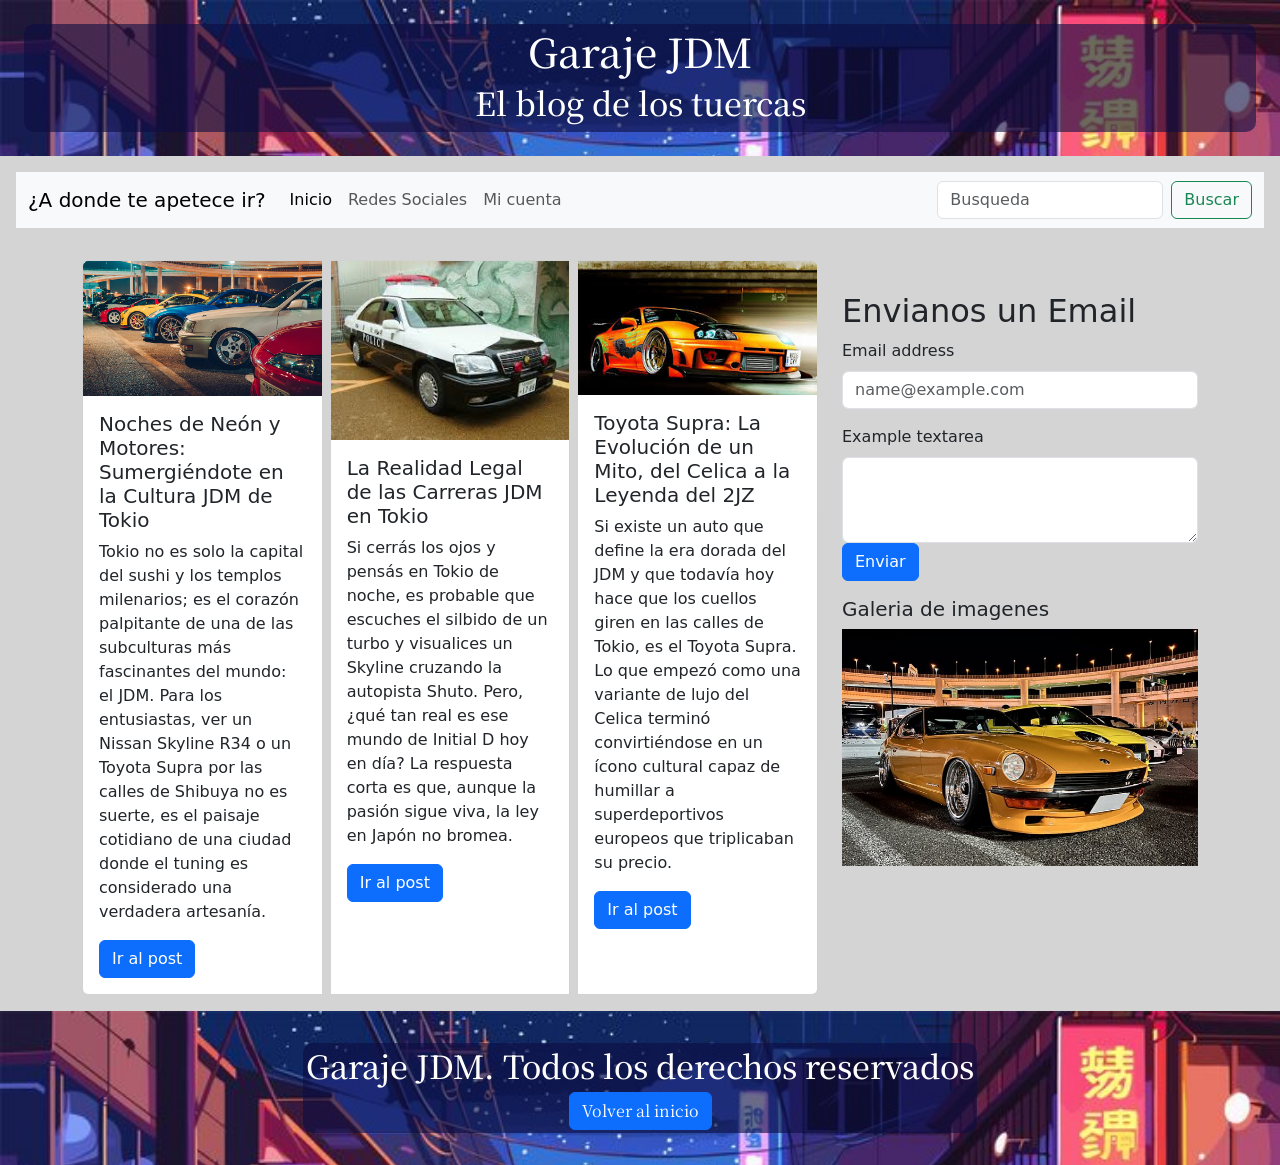
<file: index.html>
<!DOCTYPE html>
<html lang="en">

<head>
    <!--Prueba para github-->
    <meta charset="UTF-8">
    <meta name="viewport" content="width=device-width, initial-scale=1.0">
    <title>Responsive Bootstrap sitio</title>
    <!--Bootstrap-->
    <link href="https://cdn.jsdelivr.net/npm/bootstrap@5.3.8/dist/css/bootstrap.min.css" rel="stylesheet"
        integrity="sha384-sRIl4kxILFvY47J16cr9ZwB07vP4J8+LH7qKQnuqkuIAvNWLzeN8tE5YBujZqJLB" crossorigin="anonymous">
    <!--Css propio-->
    <link rel="stylesheet" href="./styles/styles.css">
    <link rel="preconnect" href="https://fonts.googleapis.com">
    <link rel="preconnect" href="https://fonts.gstatic.com" crossorigin>
    <link href="https://fonts.googleapis.com/css2?family=Noto+Serif+JP:wght@200..900&display=swap" rel="stylesheet">
</head>

<body>
    <header>
        <div class="encabezado text-center p-4 mb-3">
            <div id="fondodetitulo">
                <h1>Garaje JDM</h1>
                <h2>El blog de los tuercas</h2>
            </div>
        </div>
        <div class="m-3">
            <nav class="navbar navbar-expand-lg bg-body-tertiary bg-primary data-bs-theme=" dark">
                <div class="container-fluid">
                    <a class="navbar-brand" href="#">¿A donde te apetece ir?</a>
                    <button class="navbar-toggler" type="button" data-bs-toggle="collapse"
                        data-bs-target="#navbarSupportedContent" aria-controls="navbarSupportedContent"
                        aria-expanded="false" aria-label="Toggle navigation">
                        <span class="navbar-toggler-icon"></span>
                    </button>
                    <div class="collapse navbar-collapse" id="navbarSupportedContent">
                        <ul class="navbar-nav me-auto mb-2 mb-lg-0">
                            <li class="nav-item">
                                <a class="nav-link active" aria-current="page" href="index.html">Inicio</a>
                            </li>
                            <li class="nav-item">
                                <a class="nav-link" href="redesociales.html">Redes Sociales</a>
                            </li>
                            <li class="nav-item">
                                <a class="nav-link" href="micuenta.html">Mi cuenta</a>
                            </li>
                        </ul>
                        <form class="d-flex" role="search">
                            <input class="form-control me-2" type="search" placeholder="Busqueda" aria-label="Search" />
                            <button class="btn btn-outline-success" type="submit">Buscar</button>
                        </form>
                    </div>
                </div>
            </nav>
        </div>
    </header>
    <main>
        <div class="container pb-3">
            <div class="row">
                <div
                    class="col-sm-12 col-md-12 col-lg-8 col-xl-8 d-flex flex-direction-row align-items-start justify-content-center flex-wrap mt-3 gap-3">
                    <div class="card-group gap-2">
                        <div class="card">
                            <img src="./styles/jdm.jpg" class="card-img-top" alt="...">
                            <div class="card-body">
                                <h5 class="card-title">Noches de Neón y Motores: Sumergiéndote en la Cultura JDM de
                                    Tokio</h5>
                                <p class="card-text">Tokio no es solo la capital del sushi y los templos milenarios; es
                                    el corazón palpitante de una de las subculturas más fascinantes del mundo: el JDM.
                                    Para los entusiastas, ver un Nissan Skyline R34 o un Toyota Supra por las calles de
                                    Shibuya no es suerte, es el paisaje cotidiano de una ciudad donde el tuning es
                                    considerado una verdadera artesanía.</p>
                                <p class="card-text"><small class="text-body-secondary"><a href="post1.html"
                                            class="btn btn-primary">Ir al post</a></small>
                                </p>
                            </div>
                        </div>
                        <div class="card">
                            <img src="./styles/images.jfif" class="card-img-top" alt="...">
                            <div class="card-body">
                                <h5 class="card-title">La Realidad Legal de las Carreras JDM en Tokio</h5>
                                <p class="card-text">Si cerrás los ojos y pensás en Tokio de noche, es probable que
                                    escuches el silbido de un turbo y visualices un Skyline cruzando la autopista Shuto.
                                    Pero, ¿qué tan real es ese mundo de Initial D hoy en día? La respuesta corta es que,
                                    aunque la pasión sigue viva, la ley en Japón no bromea.</p>
                                <p class="card-text"><small class="text-body-secondary"><a href="post2.html"
                                            class="btn btn-primary">Ir al post</a></small>
                                </p>
                            </div>
                        </div>
                        <div class="card">
                            <img src="./styles/supraaaaaaaa.jfif" class="card-img-top" alt="...">
                            <div class="card-body">
                                <h5 class="card-title">Toyota Supra: La Evolución de un Mito, del Celica a la Leyenda
                                    del 2JZ</h5>
                                <p class="card-text">Si existe un auto que define la era dorada del JDM y que todavía
                                    hoy hace que los cuellos giren en las calles de Tokio, es el Toyota Supra. Lo que
                                    empezó como una variante de lujo del Celica terminó convirtiéndose en un ícono
                                    cultural capaz de humillar a superdeportivos europeos que triplicaban su precio.</p>
                                </p>
                                <p class="card-text"><small class="text-body-secondary"><a href="post3.html"
                                            class="btn btn-primary">Ir al post</a></small>
                                </p>
                            </div>
                        </div>
                    </div>
                </div>
                <div class="col-sm-12 col-md-12 col-lg-4 col-xl-4">
                    <div class="mb-3 mt-5">
                        <h2>Envianos un Email</h2>
                        <label for="exampleFormControlInput1" class="form-label">Email address</label>
                        <input type="email" class="form-control" id="exampleFormControlInput1"
                            placeholder="name@example.com">
                    </div>
                    <div class="mb-3">
                        <label for="exampleFormControlTextarea1" class="form-label">Example textarea</label>
                        <textarea class="form-control" id="exampleFormControlTextarea1" rows="3"></textarea>
                        <button type="button" class="btn btn-primary" type="submit">Enviar</button>
                    </div>
                    <div id="carouselExample" class="carousel slide">
                        <h5>Galeria de imagenes</h5>
                        <div class="carousel-inner">
                            <div class="carousel-item active">
                                <img src="./assets/2c.jpg" class="d-block w-100" alt="...">
                            </div>
                            <div class="carousel-item">
                                <img src="./assets/6L5A9892-Enhanced-NR.webp" class="d-block w-100" alt="...">
                            </div>
                            <div class="carousel-item">
                                <img src="./assets/descarga.jfif" class="d-block w-100" alt="...">
                            </div>
                            <div class="carousel-item">
                                <img src="./assets/images (1).jfif" class="d-block w-100" alt="...">
                            </div>
                            <div class="carousel-item">
                                <img src="./assets/images.jfif" class="d-block w-100" alt="...">
                            </div>
                        </div>
                        <button class="carousel-control-prev" type="button" data-bs-target="#carouselExample"
                            data-bs-slide="prev">
                            <span class="carousel-control-prev-icon" aria-hidden="true"></span>
                            <span class="visually-hidden">Anterior</span>
                        </button>
                        <button class="carousel-control-next" type="button" data-bs-target="#carouselExample"
                            data-bs-slide="next">
                            <span class="carousel-control-next-icon" aria-hidden="true"></span>
                            <span class="visually-hidden">Siguiente</span>
                        </button>
                    </div>
                </div>
            </div>
    </main>
    <footer>
        <div id="fondodefooter">
            <h2>Garaje JDM. Todos los derechos reservados</h2>
            <a href="index.html" class="btn btn-primary">Volver al inicio</a>
        </div>
    </footer>
    <!--Bootstrap-->
    <script src=" https://cdn.jsdelivr.net/npm/bootstrap@5.3.8/dist/js/bootstrap.bundle.min.js"
        integrity="sha384-FKyoEForCGlyvwx9Hj09JcYn3nv7wiPVlz7YYwJrWVcXK/BmnVDxM+D2scQbITxI" crossorigin="anonymous">
        </script>
</body>

</html>
</file>
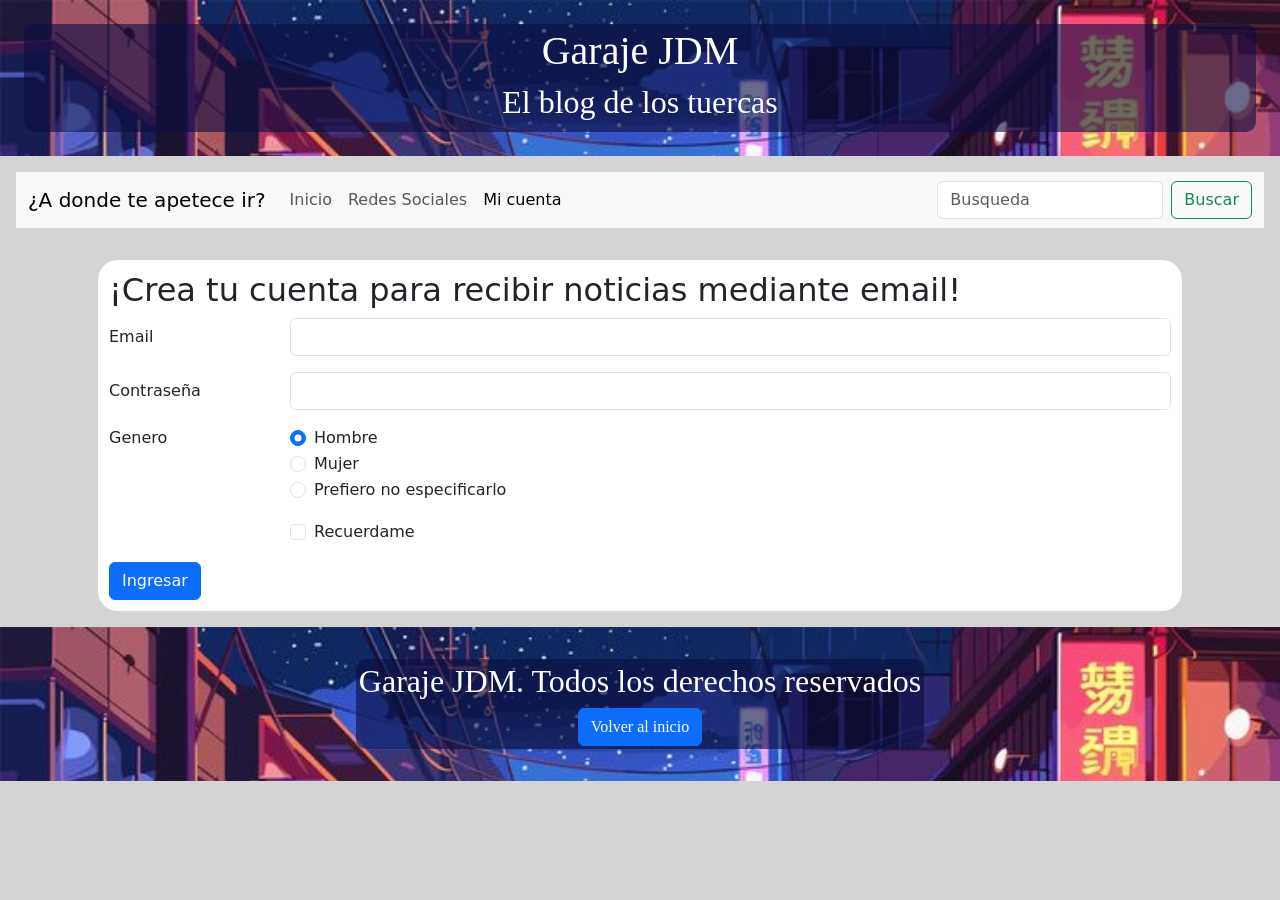
<file: micuenta.html>
<!DOCTYPE html>
<html lang="en">

<head>
    <meta charset="UTF-8">
    <meta name="viewport" content="width=device-width, initial-scale=1.0">
    <title>Responsive Bootstrap sitio</title>
    <!--Bootstrap-->
    <link href="https://cdn.jsdelivr.net/npm/bootstrap@5.3.8/dist/css/bootstrap.min.css" rel="stylesheet"
        integrity="sha384-sRIl4kxILFvY47J16cr9ZwB07vP4J8+LH7qKQnuqkuIAvNWLzeN8tE5YBujZqJLB" crossorigin="anonymous">
    <!--Css propio-->
    <link rel="stylesheet" href="./styles/styles.css">
</head>

<body>
    <header>
        <div class="encabezado text-center p-4 mb-3">
            <div id="fondodetitulo">
                <h1>Garaje JDM</h1>
                <h2>El blog de los tuercas</h2>
            </div>
        </div>
        <div class="m-3">
            <nav class="navbar navbar-expand-lg bg-body-tertiary bg-primary data-bs-theme=" dark">
                <div class="container-fluid">
                    <a class="navbar-brand" href="#">¿A donde te apetece ir?</a>
                    <button class="navbar-toggler" type="button" data-bs-toggle="collapse"
                        data-bs-target="#navbarSupportedContent" aria-controls="navbarSupportedContent"
                        aria-expanded="false" aria-label="Toggle navigation">
                        <span class="navbar-toggler-icon"></span>
                    </button>
                    <div class="collapse navbar-collapse" id="navbarSupportedContent">
                        <ul class="navbar-nav me-auto mb-2 mb-lg-0">
                            <li class="nav-item">
                                <a class="nav-link" href="index.html">Inicio</a>
                            </li>
                            <li class="nav-item">
                                <a class="nav-link" href="redesociales.html">Redes Sociales</a>
                            </li>
                            <li class="nav-item">
                                <a class="nav-link active" aria-current="page">Mi cuenta</a>
                            </li>
                        </ul>
                        <form class="d-flex" role="search">
                            <input class="form-control me-2" type="search" placeholder="Busqueda" aria-label="Search" />
                            <button class="btn btn-outline-success" type="submit">Buscar</button>
                        </form>
                    </div>
                </div>
            </nav>
        </div>
    </header>
    <main>
        <div class="container">
            <div class="row" my-4>
                <div class="col-sm-12 col-md-12 col-lg-12 col-xl-12">
                    <div class="post1 my-3 p-2">
                        <h2>¡Crea tu cuenta para recibir noticias mediante email!</h2>
                        <form>
                            <div class="row mb-3">
                                <label for="inputEmail3" class="col-sm-2 col-form-label">Email</label>
                                <div class="col-sm-10">
                                    <input type="email" class="form-control" id="inputEmail3">
                                </div>
                            </div>
                            <div class="row mb-3">
                                <label for="inputPassword3" class="col-sm-2 col-form-label">Contraseña</label>
                                <div class="col-sm-10">
                                    <input type="password" class="form-control" id="inputPassword3">
                                </div>
                            </div>
                            <fieldset class="row mb-3">
                                <legend class="col-form-label col-sm-2 pt-0">Genero</legend>
                                <div class="col-sm-10">
                                    <div class="form-check">
                                        <input class="form-check-input" type="radio" name="gridRadios" id="gridRadios1"
                                            value="option1" checked>
                                        <label class="form-check-label" for="gridRadios1">
                                            Hombre
                                        </label>
                                    </div>
                                    <div class="form-check">
                                        <input class="form-check-input" type="radio" name="gridRadios" id="gridRadios2"
                                            value="option2">
                                        <label class="form-check-label" for="gridRadios2">
                                            Mujer
                                        </label>
                                    </div>
                                    <div class="form-check">
                                        <input class="form-check-input" type="radio" name="gridRadios" id="gridRadios2"
                                            value="option2">
                                        <label class="form-check-label" for="gridRadios2">
                                            Prefiero no especificarlo
                                        </label>
                                    </div>
                                </div>
                            </fieldset>
                            <div class="row mb-3">
                                <div class="col-sm-10 offset-sm-2">
                                    <div class="form-check">
                                        <input class="form-check-input" type="checkbox" id="gridCheck1">
                                        <label class="form-check-label" for="gridCheck1">
                                            Recuerdame
                                        </label>
                                    </div>
                                </div>
                            </div>
                            <button type="submit" class="btn btn-primary">Ingresar</button>
                        </form>

                    </div>
                </div>
            </div>
        </div>
    </main>
    <footer>
        <div id="fondodefooter">
            <h2>Garaje JDM. Todos los derechos reservados</h2>
            <a href="index.html" class="btn btn-primary">Volver al inicio</a>
        </div>
    </footer>

    <!--Bootstrap-->
    <script src="https://cdn.jsdelivr.net/npm/bootstrap@5.3.8/dist/js/bootstrap.bundle.min.js"
        integrity="sha384-FKyoEForCGlyvwx9Hj09JcYn3nv7wiPVlz7YYwJrWVcXK/BmnVDxM+D2scQbITxI"
        crossorigin="anonymous"></script>
</body>

</html>
</file>
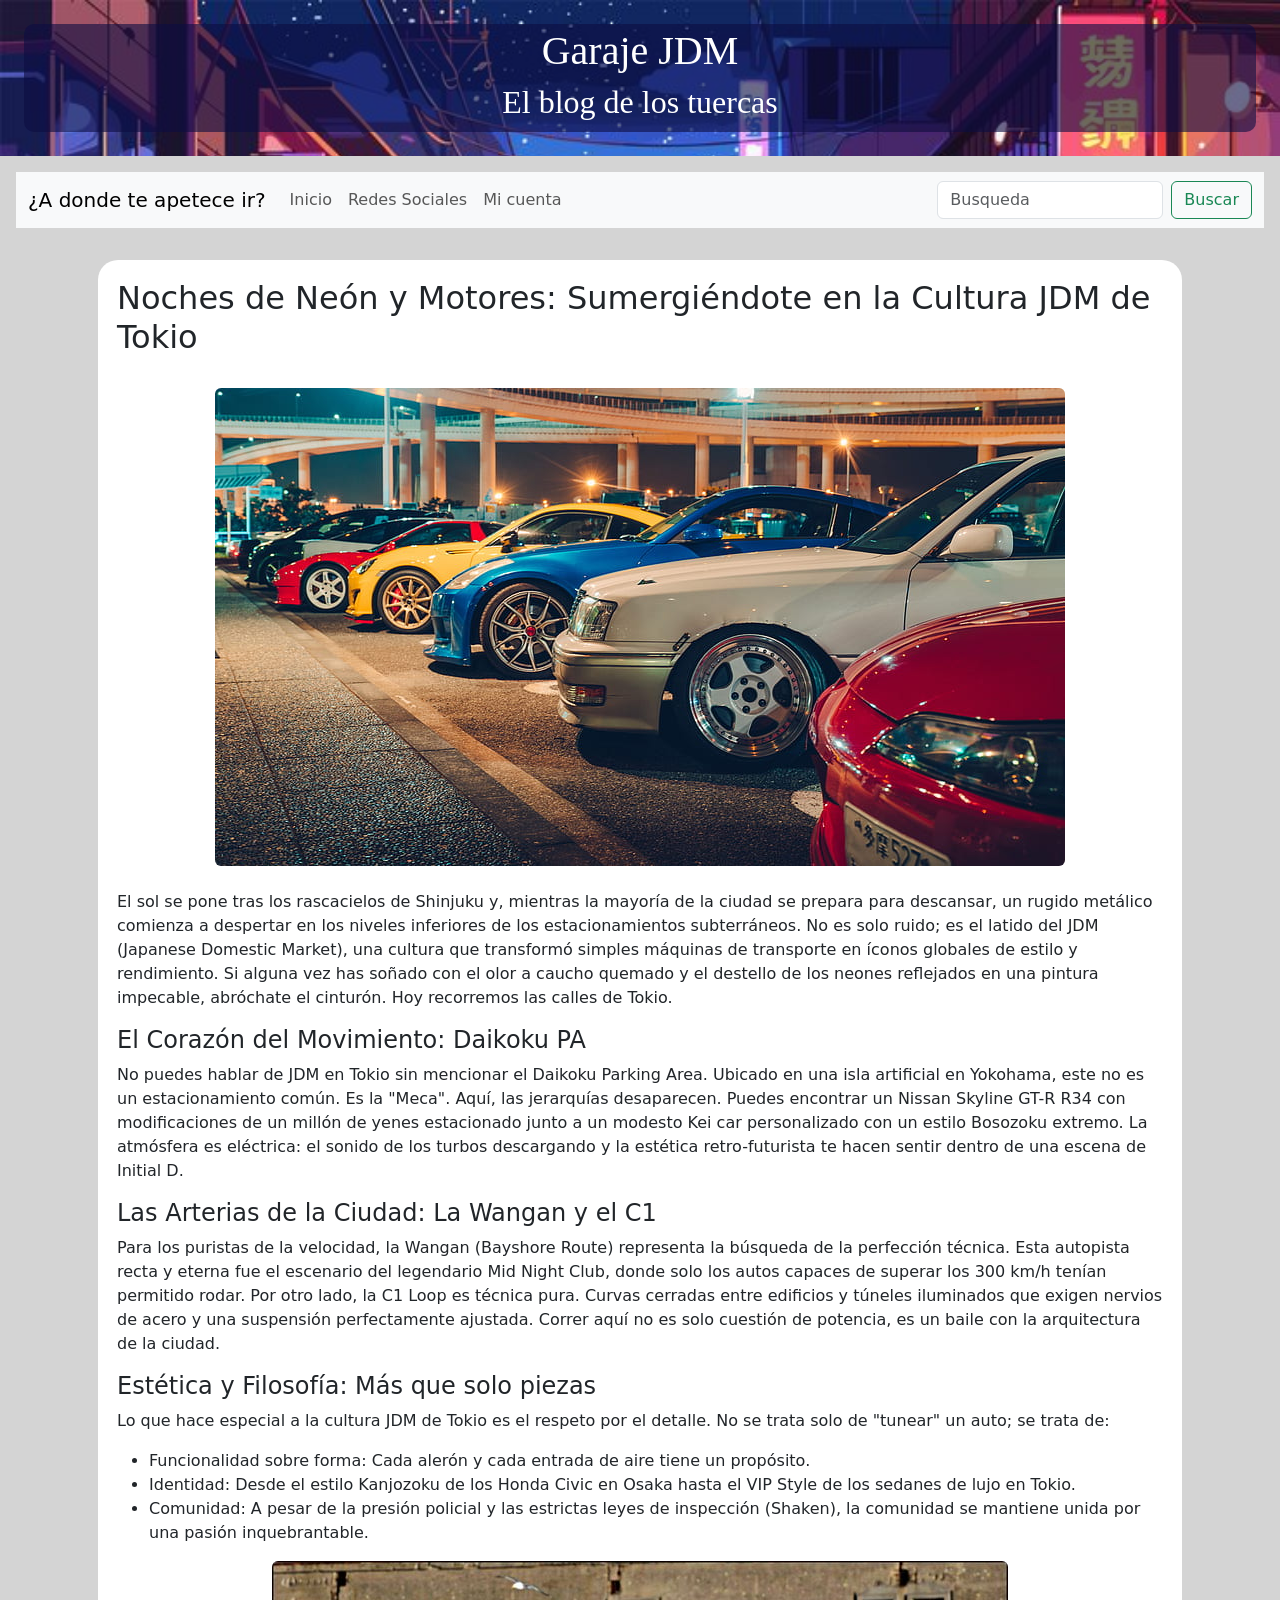
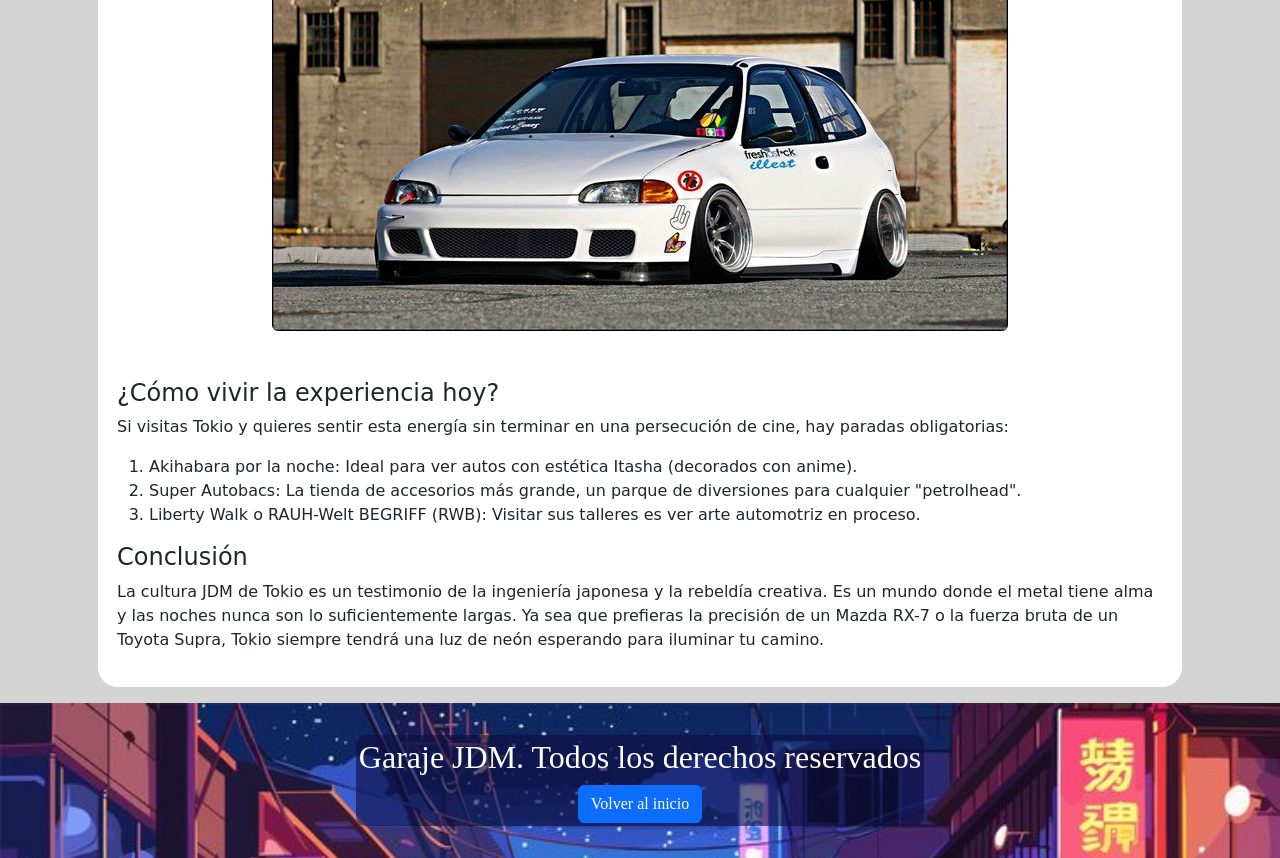
<file: post1.html>
<!DOCTYPE html>
<html lang="en">

<head>
    <meta charset="UTF-8">
    <meta name="viewport" content="width=device-width, initial-scale=1.0">
    <title>Responsive Bootstrap sitio</title>
    <!--Bootstrap-->
    <link href="https://cdn.jsdelivr.net/npm/bootstrap@5.3.8/dist/css/bootstrap.min.css" rel="stylesheet"
        integrity="sha384-sRIl4kxILFvY47J16cr9ZwB07vP4J8+LH7qKQnuqkuIAvNWLzeN8tE5YBujZqJLB" crossorigin="anonymous">
    <!--Css propio-->
    <link rel="stylesheet" href="./styles/styles.css">
</head>

<body>
    <header>
        <div class="encabezado text-center p-4 mb-3">
            <div id="fondodetitulo">
                <h1>Garaje JDM</h1>
                <h2>El blog de los tuercas</h2>
            </div>
        </div>
        <div class="m-3">
            <nav class="navbar navbar-expand-lg bg-body-tertiary bg-primary data-bs-theme= "dark">
                <div class="container-fluid">
                    <a class="navbar-brand" href="#">¿A donde te apetece ir?</a>
                    <button class="navbar-toggler" type="button" data-bs-toggle="collapse"
                        data-bs-target="#navbarSupportedContent" aria-controls="navbarSupportedContent"
                        aria-expanded="false" aria-label="Toggle navigation">
                        <span class="navbar-toggler-icon"></span>
                    </button>
                    <div class="collapse navbar-collapse" id="navbarSupportedContent">
                        <ul class="navbar-nav me-auto mb-2 mb-lg-0">
                            <li class="nav-item">
                                <a class="nav-link" href="index.html">Inicio</a>
                            </li>
                            <li class="nav-item">
                                <a class="nav-link" href="redesociales.html">Redes Sociales</a>
                            </li>
                            <li class="nav-item">
                                <a class="nav-link" href="micuenta.html">Mi cuenta</a>
                            </li>
                        </ul>
                        <form class="d-flex" role="search">
                            <input class="form-control me-2" type="search" placeholder="Busqueda" aria-label="Search" />
                            <button class="btn btn-outline-success" type="submit">Buscar</button>
                        </form>
                    </div>
                </div>
            </nav>
        </div>
    </header>
    <main>
        <div class="container">
            <div class="row">
                <div class="col-sm-12 col-md-12 col-lg-12 col-xl-12" m-5 d-flex flex-direction-column
                    justify-content-center align-items-center text-start>
                    <div class="post1">
                        <h2>Noches de Neón y Motores: Sumergiéndote en la Cultura JDM de Tokio</h2>
                        <div class="text-center">
                            <img src="./styles/jdm.jpg" class="rounded img-fluid my-4" alt="...">
                        </div>
                        <p>El sol se pone tras los rascacielos de Shinjuku y, mientras la mayoría de la ciudad se
                            prepara para descansar, un rugido metálico comienza a despertar en los niveles inferiores de
                            los estacionamientos subterráneos. No es solo ruido; es el latido del JDM (Japanese Domestic
                            Market), una cultura que transformó simples máquinas de transporte en íconos globales de
                            estilo y rendimiento.
                            Si alguna vez has soñado con el olor a caucho quemado y el destello de los neones reflejados
                            en una pintura impecable, abróchate el cinturón. Hoy recorremos las calles de Tokio.</p>
                        <h4>El Corazón del Movimiento: Daikoku PA</h4>
                            <p>No puedes hablar de JDM en Tokio sin mencionar el Daikoku Parking Area. Ubicado en una
                                isla
                                artificial en Yokohama, este no es un estacionamiento común. Es la "Meca".
                                Aquí, las jerarquías desaparecen. Puedes encontrar un Nissan Skyline GT-R R34 con
                                modificaciones de un millón de yenes estacionado junto a un modesto Kei car
                                personalizado
                                con un estilo Bosozoku extremo. La atmósfera es eléctrica: el sonido de los turbos
                                descargando y la estética retro-futurista te hacen sentir dentro de una escena de
                                Initial D.
                            </p>
                            <h4>Las Arterias de la Ciudad: La Wangan y el C1</h4>
                            <p>Para los puristas de la velocidad, la Wangan (Bayshore Route) representa la búsqueda de
                                la perfección técnica. Esta autopista recta y eterna fue el escenario del legendario Mid
                                Night Club, donde solo los autos capaces de superar los 300 km/h tenían permitido rodar.
                                Por otro lado, la C1 Loop es técnica pura. Curvas cerradas entre edificios y túneles
                                iluminados que exigen nervios de acero y una suspensión perfectamente ajustada. Correr
                                aquí no es solo cuestión de potencia, es un baile con la arquitectura de la ciudad.</p>
                            <h4>Estética y Filosofía: Más que solo piezas</h4>
                            <p>Lo que hace especial a la cultura JDM de Tokio es el respeto por el detalle. No se trata
                                solo de "tunear" un auto; se trata de:</p>
                            <ul>
                                <li>Funcionalidad sobre forma: Cada alerón y cada entrada de aire tiene un propósito.
                                </li>
                                <li>Identidad: Desde el estilo Kanjozoku de los Honda Civic en Osaka hasta el VIP Style
                                    de los sedanes de lujo en Tokio.</li>
                                <li>Comunidad: A pesar de la presión policial y las estrictas leyes de inspección
                                    (Shaken), la comunidad se mantiene unida por una pasión inquebrantable.</li>
                            </ul>
                            <div class="text-center">
                                <img src="./assets/civiiiic.jpg" class="rounded img-fluid mb-5" alt="...">
                            </div>
                            <h4>¿Cómo vivir la experiencia hoy?</h4>
                            <p>Si visitas Tokio y quieres sentir esta energía sin terminar en una persecución de cine,
                                hay paradas obligatorias:</p>
                            <ol>
                                <li>Akihabara por la noche: Ideal para ver autos con estética Itasha (decorados con
                                    anime).
                                </li>
                                <li>Super Autobacs: La tienda de accesorios más grande, un parque de diversiones para
                                    cualquier "petrolhead".</li>
                                <li>Liberty Walk o RAUH-Welt BEGRIFF (RWB): Visitar sus talleres es ver arte automotriz
                                    en proceso.</li>
                            </ol>
                            <h4>Conclusión</h4>
                            <p>La cultura JDM de Tokio es un testimonio de la ingeniería japonesa y la rebeldía
                                creativa. Es un mundo donde el metal tiene alma y las noches nunca son lo
                                suficientemente largas. Ya sea que prefieras la precisión de un Mazda RX-7 o la fuerza
                                bruta de un Toyota Supra, Tokio siempre tendrá una luz de neón esperando para iluminar
                                tu camino.</p>
                    </div>
                </div>

            </div>
        </div>
    </main>
    <footer>
        <div id="fondodefooter">
            <h2>Garaje JDM. Todos los derechos reservados</h2>
            <a href="index.html" class="btn btn-primary">Volver al inicio</a>
        </div>
    </footer>

    <!--Bootstrap-->
    <script src="https://cdn.jsdelivr.net/npm/bootstrap@5.3.8/dist/js/bootstrap.bundle.min.js"
        integrity="sha384-FKyoEForCGlyvwx9Hj09JcYn3nv7wiPVlz7YYwJrWVcXK/BmnVDxM+D2scQbITxI"
        crossorigin="anonymous"></script>
</body>

</html>
</file>
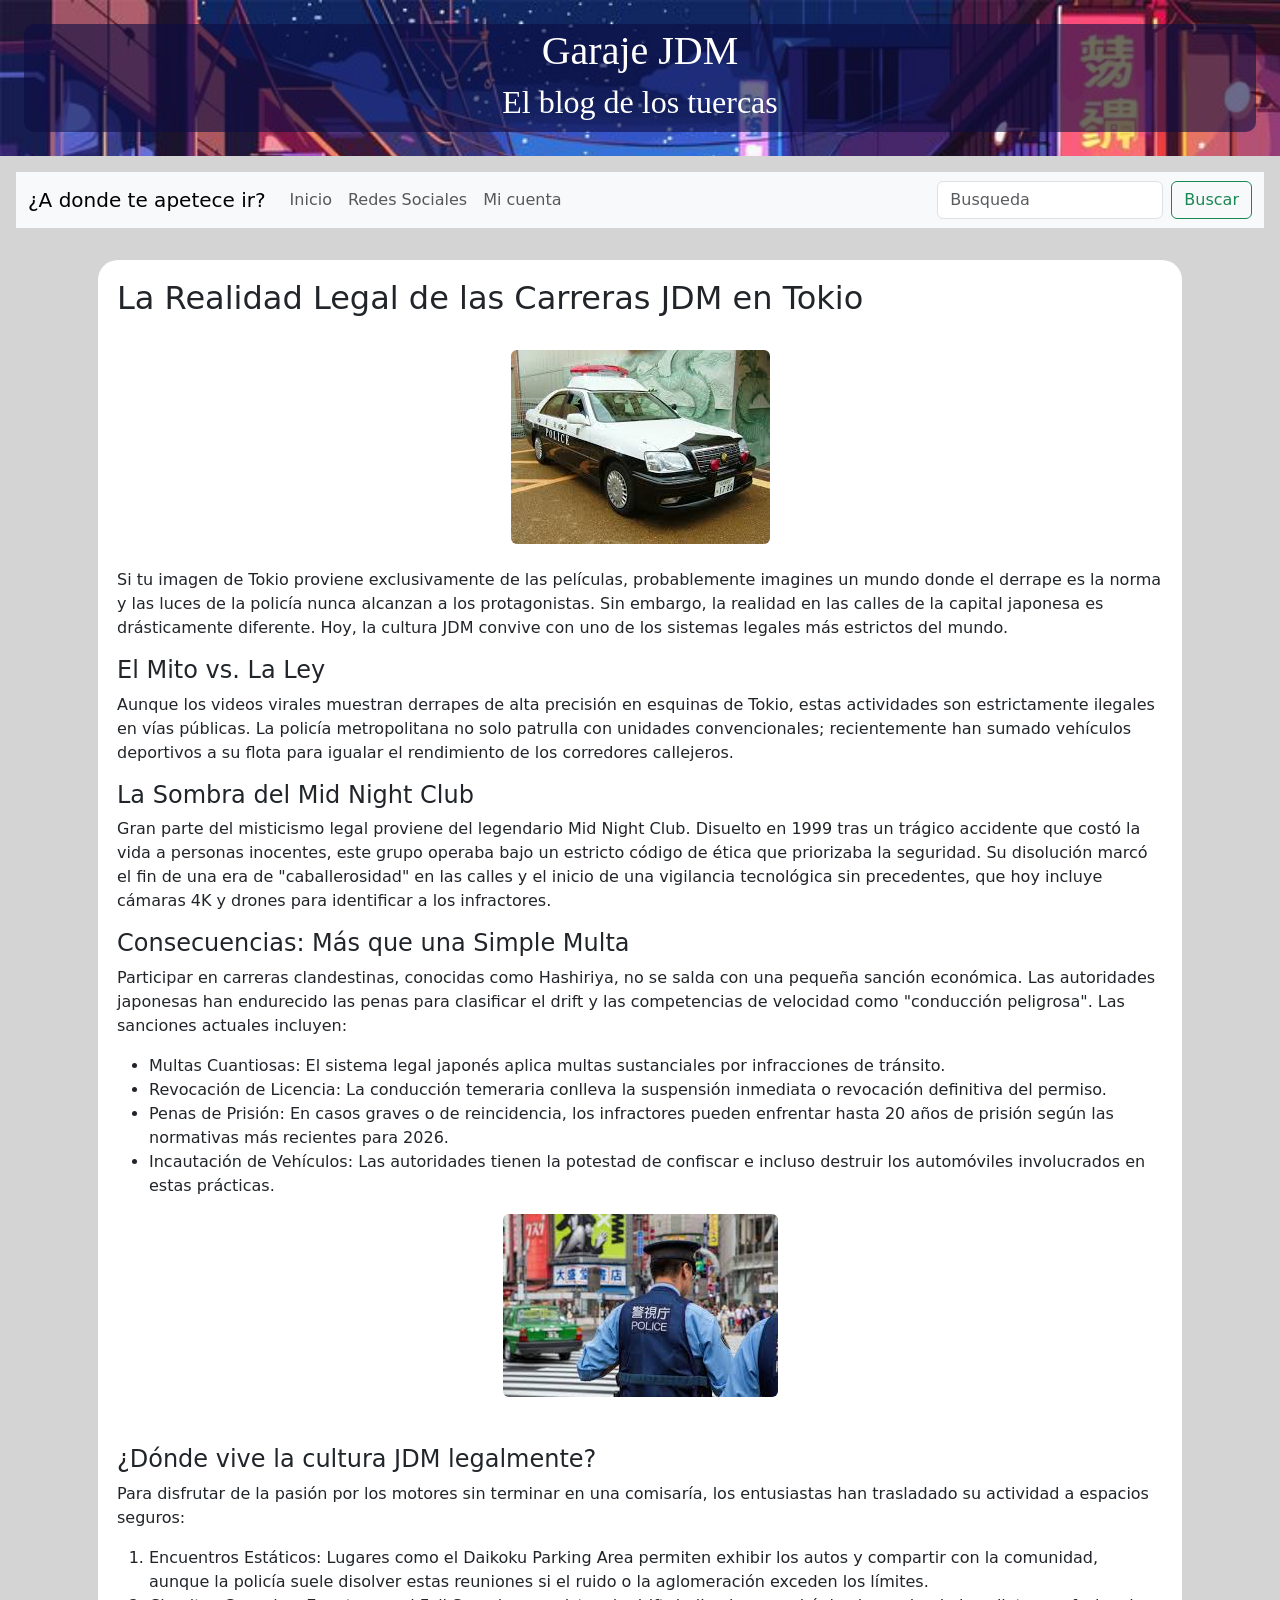
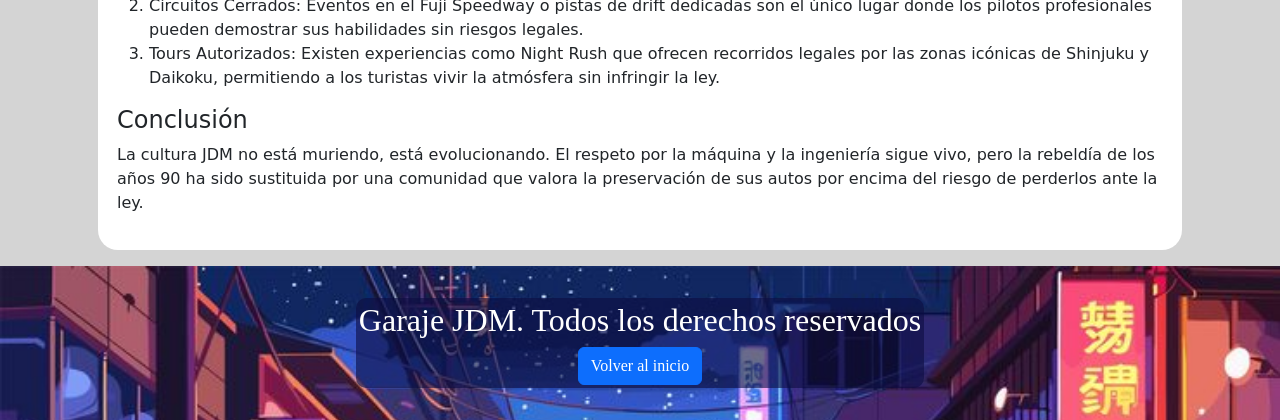
<file: post2.html>
<!DOCTYPE html>
<html lang="en">

<head>
    <meta charset="UTF-8">
    <meta name="viewport" content="width=device-width, initial-scale=1.0">
    <title>Responsive Bootstrap sitio</title>
    <!--Bootstrap-->
    <link href="https://cdn.jsdelivr.net/npm/bootstrap@5.3.8/dist/css/bootstrap.min.css" rel="stylesheet"
        integrity="sha384-sRIl4kxILFvY47J16cr9ZwB07vP4J8+LH7qKQnuqkuIAvNWLzeN8tE5YBujZqJLB" crossorigin="anonymous">
    <!--Css propio-->
    <link rel="stylesheet" href="./styles/styles.css">
</head>

<body>
    <header>
        <div class="encabezado text-center p-4 mb-3">
            <div id="fondodetitulo">
                <h1>Garaje JDM</h1>
                <h2>El blog de los tuercas</h2>
            </div>
        </div>
        <div class="m-3">
            <nav class="navbar navbar-expand-lg bg-body-tertiary bg-primary data-bs-theme=" dark">
                <div class="container-fluid">
                    <a class="navbar-brand" href="#">¿A donde te apetece ir?</a>
                    <button class="navbar-toggler" type="button" data-bs-toggle="collapse"
                        data-bs-target="#navbarSupportedContent" aria-controls="navbarSupportedContent"
                        aria-expanded="false" aria-label="Toggle navigation">
                        <span class="navbar-toggler-icon"></span>
                    </button>
                    <div class="collapse navbar-collapse" id="navbarSupportedContent">
                        <ul class="navbar-nav me-auto mb-2 mb-lg-0">
                            <li class="nav-item">
                                <a class="nav-link" href="index.html">Inicio</a>
                            </li>
                            <li class="nav-item">
                                <a class="nav-link">Redes Sociales</a>
                            </li>
                            <li class="nav-item">
                                <a class="nav-link" href="micuenta.html">Mi cuenta</a>
                            </li>
                        </ul>
                        <form class="d-flex" role="search">
                            <input class="form-control me-2" type="search" placeholder="Busqueda" aria-label="Search" />
                            <button class="btn btn-outline-success" type="submit">Buscar</button>
                        </form>
                    </div>
                </div>
            </nav>
        </div>
    </header>
    <main>
        <div class="container">
            <div class="row">
                <div class="col-sm-12 col-md-12 col-lg-12 col-xl-12" m-5 d-flex flex-direction-column
                    justify-content-center align-items-center text-start>
                    <div class="post1">
                        <h2>La Realidad Legal de las Carreras JDM en Tokio</h2>
                        <div class="text-center">
                            <img src="./styles/images.jfif" class="rounded img-fluid my-4" alt="...">
                        </div>
                        <p>Si tu imagen de Tokio proviene exclusivamente de las películas, probablemente imagines un
                            mundo donde el derrape es la norma y las luces de la policía nunca alcanzan a los
                            protagonistas. Sin embargo, la realidad en las calles de la capital japonesa es
                            drásticamente diferente. Hoy, la cultura JDM convive con uno de los sistemas legales más
                            estrictos del mundo.</p>
                        <h4>El Mito vs. La Ley</h4>
                        <p>Aunque los videos virales muestran derrapes de alta precisión en esquinas de Tokio, estas
                            actividades son estrictamente ilegales en vías públicas. La policía metropolitana no solo
                            patrulla con unidades convencionales; recientemente han sumado vehículos deportivos a su
                            flota para igualar el rendimiento de los corredores callejeros.
                        </p>
                        <h4>La Sombra del Mid Night Club</h4>
                        <p>Gran parte del misticismo legal proviene del legendario Mid Night Club. Disuelto en 1999 tras
                            un trágico accidente que costó la vida a personas inocentes, este grupo operaba bajo un
                            estricto código de ética que priorizaba la seguridad. Su disolución marcó el fin de una era
                            de "caballerosidad" en las calles y el inicio de una vigilancia tecnológica sin precedentes,
                            que hoy incluye cámaras 4K y drones para identificar a los infractores.</p>
                        <h4>Consecuencias: Más que una Simple Multa</h4>
                        <p>Participar en carreras clandestinas, conocidas como Hashiriya, no se salda con una pequeña
                            sanción económica. Las autoridades japonesas han endurecido las penas para clasificar el
                            drift y las competencias de velocidad como "conducción peligrosa". Las sanciones actuales
                            incluyen:</p>
                        <ul>
                            <li>Multas Cuantiosas: El sistema legal japonés aplica multas sustanciales por infracciones
                                de tránsito.
                            </li>
                            <li>Revocación de Licencia: La conducción temeraria conlleva la suspensión inmediata o
                                revocación definitiva del permiso.</li>
                            <li>Penas de Prisión: En casos graves o de reincidencia, los infractores pueden enfrentar
                                hasta 20 años de prisión según las normativas más recientes para 2026.</li>
                            <li>Incautación de Vehículos: Las autoridades tienen la potestad de confiscar e incluso
                                destruir los automóviles involucrados en estas prácticas.</li>
                        </ul>
                        <div class="text-center">
                            <img src="./assets/poliiiii.jfif" class="rounded img-fluid mb-5" alt="...">
                        </div>
                        <h4>¿Dónde vive la cultura JDM legalmente?</h4>
                        <p>Para disfrutar de la pasión por los motores sin terminar en una comisaría, los entusiastas
                            han trasladado su actividad a espacios seguros:</p>
                        <ol>
                            <li>Encuentros Estáticos: Lugares como el Daikoku Parking Area permiten exhibir los autos y
                                compartir con la comunidad, aunque la policía suele disolver estas reuniones si el ruido
                                o la aglomeración exceden los límites.</li>
                            <li>Circuitos Cerrados: Eventos en el Fuji Speedway o pistas de drift dedicadas son el único
                                lugar donde los pilotos profesionales pueden demostrar sus habilidades sin riesgos
                                legales.</li>
                            <li>Tours Autorizados: Existen experiencias como Night Rush que ofrecen recorridos legales
                                por las zonas icónicas de Shinjuku y Daikoku, permitiendo a los turistas vivir la
                                atmósfera sin infringir la ley.</li>
                        </ol>
                        <h4>Conclusión</h4>
                        <p>La cultura JDM no está muriendo, está evolucionando. El respeto por la máquina y la
                            ingeniería sigue vivo, pero la rebeldía de los años 90 ha sido sustituida por una comunidad
                            que valora la preservación de sus autos por encima del riesgo de perderlos ante la ley.</p>
                    </div>
                </div>
            </div>
        </div>
    </main>
    </main>
    <footer>
        <div id="fondodefooter">
            <h2>Garaje JDM. Todos los derechos reservados</h2>
            <a href="index.html" class="btn btn-primary">Volver al inicio</a>
        </div>
    </footer>

    <!--Bootstrap-->
    <script src="https://cdn.jsdelivr.net/npm/bootstrap@5.3.8/dist/js/bootstrap.bundle.min.js"
        integrity="sha384-FKyoEForCGlyvwx9Hj09JcYn3nv7wiPVlz7YYwJrWVcXK/BmnVDxM+D2scQbITxI"
        crossorigin="anonymous"></script>
</body>

</html>
</file>
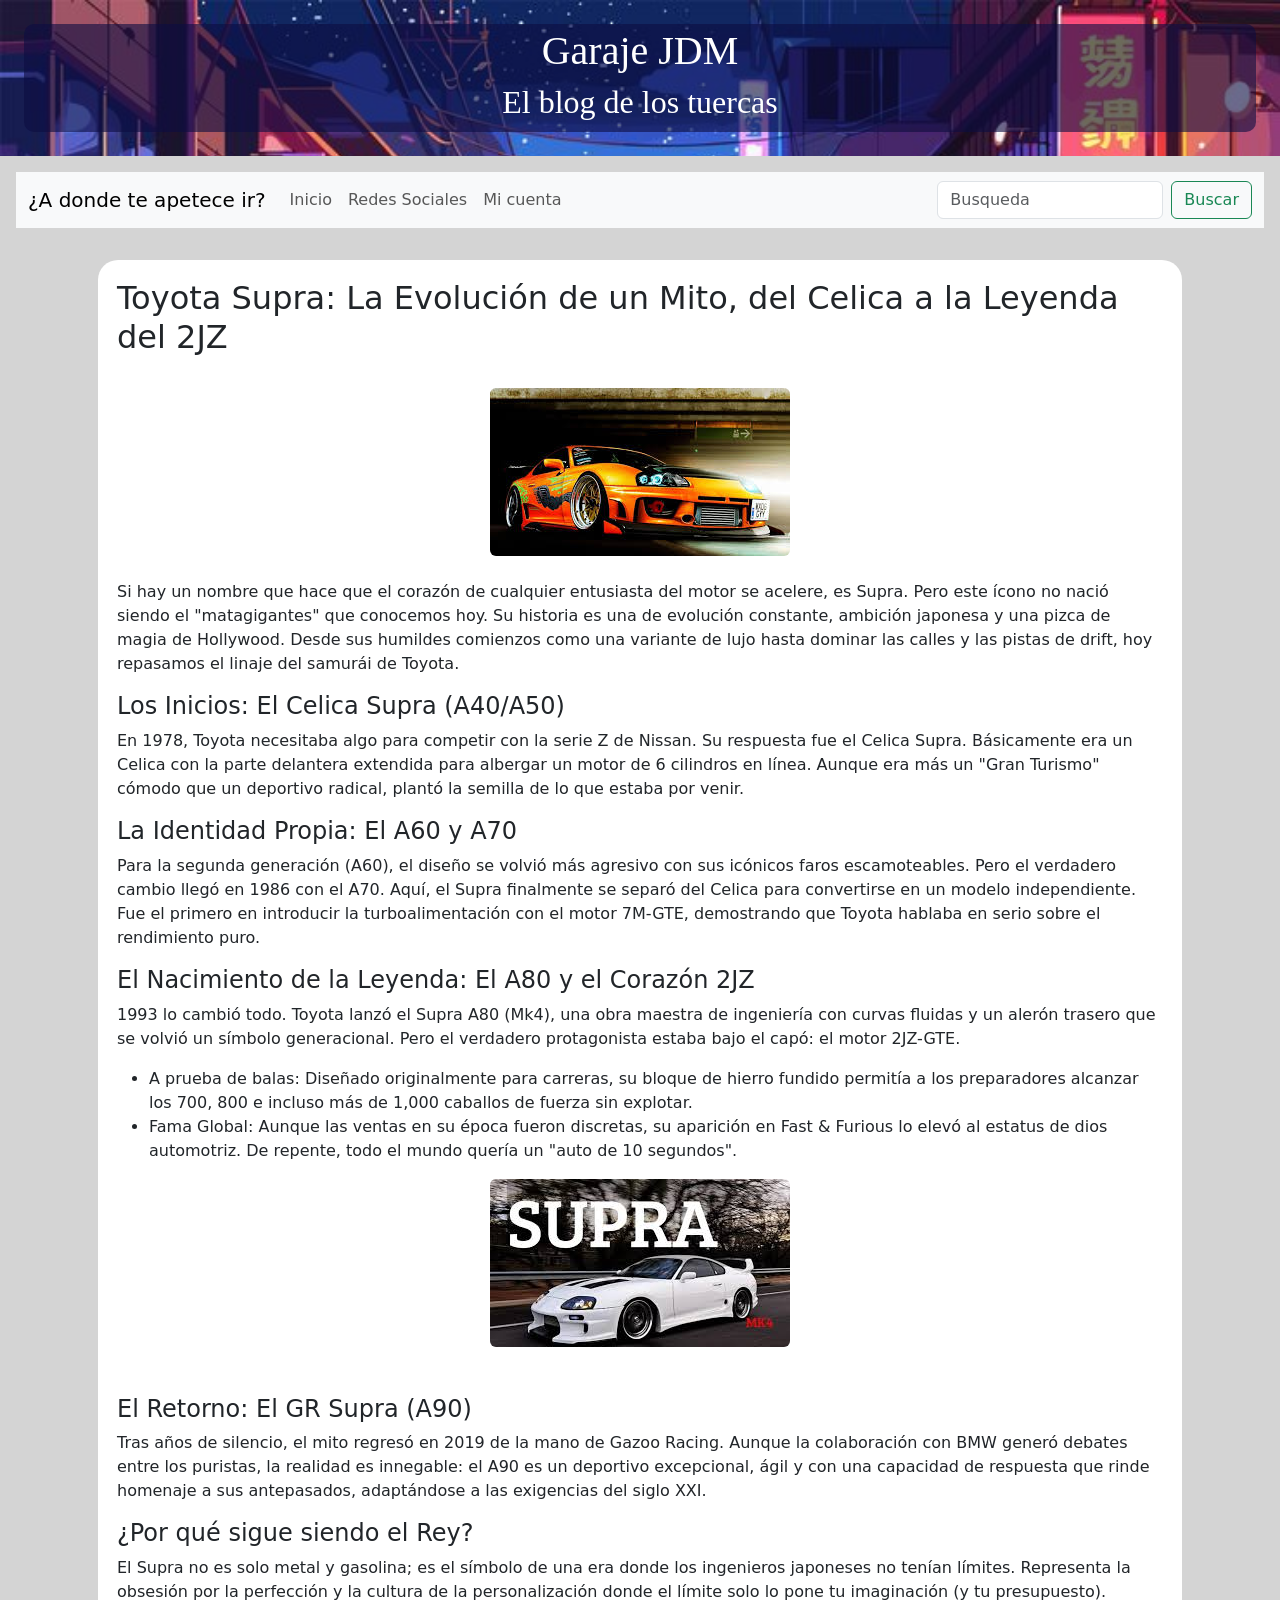
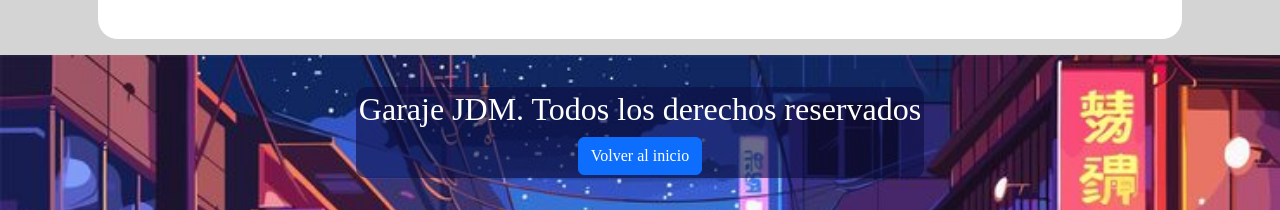
<file: post3.html>
<!DOCTYPE html>
<html lang="en">

<head>
    <meta charset="UTF-8">
    <meta name="viewport" content="width=device-width, initial-scale=1.0">
    <title>Responsive Bootstrap sitio</title>
    <!--Bootstrap-->
    <link href="https://cdn.jsdelivr.net/npm/bootstrap@5.3.8/dist/css/bootstrap.min.css" rel="stylesheet"
        integrity="sha384-sRIl4kxILFvY47J16cr9ZwB07vP4J8+LH7qKQnuqkuIAvNWLzeN8tE5YBujZqJLB" crossorigin="anonymous">
    <!--Css propio-->
    <link rel="stylesheet" href="./styles/styles.css">
</head>

<body>
    <header>
        <div class="encabezado text-center p-4 mb-3">
            <div id="fondodetitulo">
                <h1>Garaje JDM</h1>
                <h2>El blog de los tuercas</h2>
            </div>
        </div>
        <div class="m-3">
            <nav class="navbar navbar-expand-lg bg-body-tertiary bg-primary data-bs-theme=" dark">
                <div class="container-fluid">
                    <a class="navbar-brand" href="#">¿A donde te apetece ir?</a>
                    <button class="navbar-toggler" type="button" data-bs-toggle="collapse"
                        data-bs-target="#navbarSupportedContent" aria-controls="navbarSupportedContent"
                        aria-expanded="false" aria-label="Toggle navigation">
                        <span class="navbar-toggler-icon"></span>
                    </button>
                    <div class="collapse navbar-collapse" id="navbarSupportedContent">
                        <ul class="navbar-nav me-auto mb-2 mb-lg-0">
                            <li class="nav-item">
                                <a class="nav-link" href="index.html">Inicio</a>
                            </li>
                            <li class="nav-item">
                                <a class="nav-link" href="redesociales.html">Redes Sociales</a>
                            </li>
                            <li class="nav-item">
                                <a class="nav-link" href="micuenta.html">Mi cuenta</a>
                            </li>
                        </ul>
                        <form class="d-flex" role="search">
                            <input class="form-control me-2" type="search" placeholder="Busqueda" aria-label="Search" />
                            <button class="btn btn-outline-success" type="submit">Buscar</button>
                        </form>
                    </div>
                </div>
            </nav>
        </div>
    </header>
    <main>
        <div class="container">
            <div class="row">
                <div class="col-sm-12 col-md-12 col-lg-12 col-xl-12" m-5 d-flex flex-direction-column
                    justify-content-center align-items-center text-start>
                    <div class="post1">
                        <h2>Toyota Supra: La Evolución de un Mito, del Celica a la Leyenda del 2JZ</h2>
                        <div class="text-center">
                            <img src="./styles/supraaaaaaaa.jfif" class="rounded img-fluid my-4" alt="...">
                        </div>
                        <p>Si hay un nombre que hace que el corazón de cualquier entusiasta del motor se acelere, es
                            Supra. Pero este ícono no nació siendo el "matagigantes" que conocemos hoy. Su historia es
                            una de evolución constante, ambición japonesa y una pizca de magia de Hollywood.
                            Desde sus humildes comienzos como una variante de lujo hasta dominar las calles y las pistas
                            de drift, hoy repasamos el linaje del samurái de Toyota.</p>
                        <h4>Los Inicios: El Celica Supra (A40/A50)</h4>
                        <p>En 1978, Toyota necesitaba algo para competir con la serie Z de Nissan. Su respuesta fue el
                            Celica Supra. Básicamente era un Celica con la parte delantera extendida para albergar un
                            motor de 6 cilindros en línea. Aunque era más un "Gran Turismo" cómodo que un deportivo
                            radical, plantó la semilla de lo que estaba por venir.
                        </p>
                        <h4>La Identidad Propia: El A60 y A70</h4>
                        <p>Para la segunda generación (A60), el diseño se volvió más agresivo con sus icónicos faros
                            escamoteables. Pero el verdadero cambio llegó en 1986 con el A70.
                            Aquí, el Supra finalmente se separó del Celica para convertirse en un modelo independiente.
                            Fue el primero en introducir la turboalimentación con el motor 7M-GTE, demostrando que
                            Toyota hablaba en serio sobre el rendimiento puro.</p>
                        <h4>El Nacimiento de la Leyenda: El A80 y el Corazón 2JZ</h4>
                        <p>1993 lo cambió todo. Toyota lanzó el Supra A80 (Mk4), una obra maestra de ingeniería con
                            curvas fluidas y un alerón trasero que se volvió un símbolo generacional.
                            Pero el verdadero protagonista estaba bajo el capó: el motor 2JZ-GTE.</p>
                        <ul>
                            <li>A prueba de balas: Diseñado originalmente para carreras, su bloque de hierro fundido
                                permitía a los preparadores alcanzar los 700, 800 e incluso más de 1,000 caballos de
                                fuerza sin explotar.</li>
                            <li>Fama Global: Aunque las ventas en su época fueron discretas, su aparición en Fast &
                                Furious lo elevó al estatus de dios automotriz. De repente, todo el mundo quería un
                                "auto de 10 segundos".</li>
                        </ul>
                        <div class="text-center">
                            <img src="./assets/suprita.jfif" class="rounded img-fluid mb-5" alt="...">
                        </div>
                        <h4>El Retorno: El GR Supra (A90)</h4>
                        <p>Tras años de silencio, el mito regresó en 2019 de la mano de Gazoo Racing. Aunque la
                            colaboración con BMW generó debates entre los puristas, la realidad es innegable: el A90 es
                            un deportivo excepcional, ágil y con una capacidad de respuesta que rinde homenaje a sus
                            antepasados, adaptándose a las exigencias del siglo XXI.</p>
                        <h4>¿Por qué sigue siendo el Rey?</h4>
                        <p>El Supra no es solo metal y gasolina; es el símbolo de una era donde los ingenieros japoneses
                            no tenían límites. Representa la obsesión por la perfección y la cultura de la
                            personalización donde el límite solo lo pone tu imaginación (y tu presupuesto).
                        </p>
                    </div>
                </div>

            </div>
        </div>
    </main>
    <footer>
        <div id="fondodefooter">
            <h2>Garaje JDM. Todos los derechos reservados</h2>
            <a href="index.html" class="btn btn-primary">Volver al inicio</a>
        </div>
    </footer>

    <!--Bootstrap-->
    <script src="https://cdn.jsdelivr.net/npm/bootstrap@5.3.8/dist/js/bootstrap.bundle.min.js"
        integrity="sha384-FKyoEForCGlyvwx9Hj09JcYn3nv7wiPVlz7YYwJrWVcXK/BmnVDxM+D2scQbITxI"
        crossorigin="anonymous"></script>
</body>

</html>
</file>
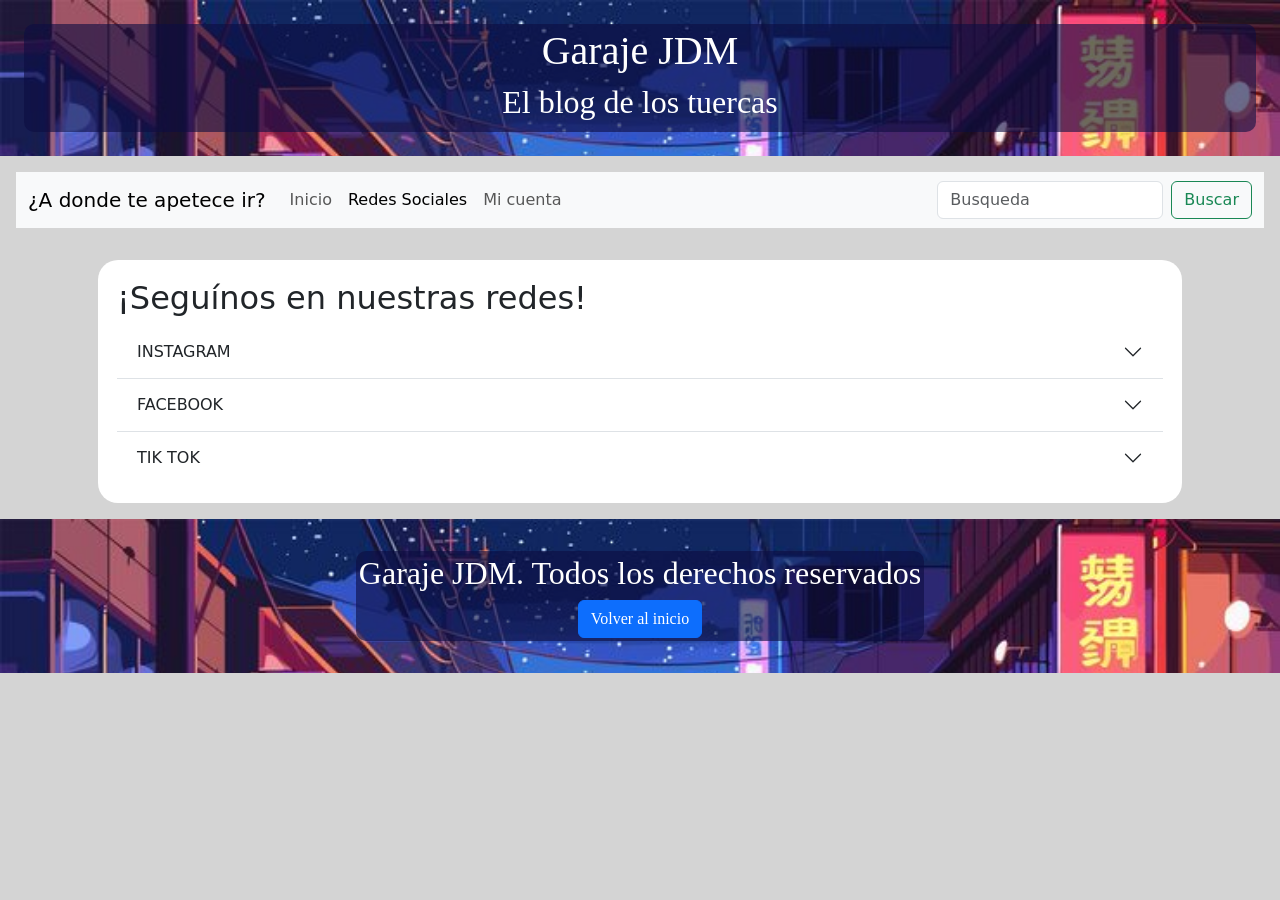
<file: redesociales.html>
<!DOCTYPE html>
<html lang="en">

<head>
    <meta charset="UTF-8">
    <meta name="viewport" content="width=device-width, initial-scale=1.0">
    <title>Responsive Bootstrap sitio</title>
    <!--Bootstrap-->
    <link href="https://cdn.jsdelivr.net/npm/bootstrap@5.3.8/dist/css/bootstrap.min.css" rel="stylesheet"
        integrity="sha384-sRIl4kxILFvY47J16cr9ZwB07vP4J8+LH7qKQnuqkuIAvNWLzeN8tE5YBujZqJLB" crossorigin="anonymous">
    <!--Css propio-->
    <link rel="stylesheet" href="./styles/styles.css">
</head>

<body>
    <header>
        <div class="encabezado text-center p-4 mb-3">
            <div id="fondodetitulo">
                <h1>Garaje JDM</h1>
                <h2>El blog de los tuercas</h2>
            </div>
        </div>
        <div class="m-3">
            <nav class="navbar navbar-expand-lg bg-body-tertiary bg-primary data-bs-theme=" dark">
                <div class="container-fluid">
                    <a class="navbar-brand" href="#">¿A donde te apetece ir?</a>
                    <button class="navbar-toggler" type="button" data-bs-toggle="collapse"
                        data-bs-target="#navbarSupportedContent" aria-controls="navbarSupportedContent"
                        aria-expanded="false" aria-label="Toggle navigation">
                        <span class="navbar-toggler-icon"></span>
                    </button>
                    <div class="collapse navbar-collapse" id="navbarSupportedContent">
                        <ul class="navbar-nav me-auto mb-2 mb-lg-0">
                            <li class="nav-item">
                                <a class="nav-link" href="index.html">Inicio</a>
                            </li>
                            <li class="nav-item">
                                <a class="nav-link active" aria-current="page">Redes Sociales</a>
                            </li>
                            <li class="nav-item">
                                <a class="nav-link" href="micuenta.html">Mi cuenta</a>
                            </li>
                        </ul>
                        <form class="d-flex" role="search">
                            <input class="form-control me-2" type="search" placeholder="Busqueda" aria-label="Search" />
                            <button class="btn btn-outline-success" type="submit">Buscar</button>
                        </form>
                    </div>
                </div>
            </nav>
        </div>
    </header>
    <main>
        <div class="container">
            <div class="row">
                <div class="col-sm-12 col-md-12 col-lg-12 col-xl-12" m-5>
                    <div class="post1">
                        <h2>¡Seguínos en nuestras redes!</h2>
                        <div class="accordion accordion-flush" id="accordionFlushExample">
                            <div class="accordion-item">
                                <h2 class="accordion-header">
                                    <button class="accordion-button collapsed" type="button" data-bs-toggle="collapse"
                                        data-bs-target="#flush-collapseOne" aria-expanded="false"
                                        aria-controls="flush-collapseOne">
                                        INSTAGRAM
                                    </button>
                                </h2>
                                <div id="flush-collapseOne" class="accordion-collapse collapse"
                                    data-bs-parent="#accordionFlushExample">
                                    <div class="accordion-body"><a href="https://www.instagram.com/" class="btn btn-outline-info">¡Seguinos en Instagram!</a></div>
                                </div>
                            </div>
                            <div class="accordion-item">
                                <h2 class="accordion-header">
                                    <button class="accordion-button collapsed" type="button" data-bs-toggle="collapse"
                                        data-bs-target="#flush-collapseTwo" aria-expanded="false"
                                        aria-controls="flush-collapseTwo">
                                        FACEBOOK
                                    </button>
                                </h2>
                                <div id="flush-collapseTwo" class="accordion-collapse collapse"
                                    data-bs-parent="#accordionFlushExample">
                                    <div class="accordion-body"><a href="https://www.facebook.com/login/?next=https%3A%2F%2Fwww.facebook.com%2F%3Flocale%3Des_LA" class="btn btn-outline-info">¡Seguinos en Facebook!</a></div>
                                </div>
                            </div>
                            <div class="accordion-item">
                                <h2 class="accordion-header">
                                    <button class="accordion-button collapsed" type="button" data-bs-toggle="collapse"
                                        data-bs-target="#flush-collapseThree" aria-expanded="false"
                                        aria-controls="flush-collapseThree">
                                        TIK TOK 
                                    </button>
                                </h2>
                                <div id="flush-collapseThree" class="accordion-collapse collapse"
                                    data-bs-parent="#accordionFlushExample">
                                    <div class="accordion-body"><a href="https://www.tiktok.com/es-419/" class="btn btn-outline-info">¡Seguinos en Tik Tok!</a></div>
                                </div>
                            </div>
                        </div>
                    </div>

                </div>

            </div>

        </div>
    </main>
    <footer>
        <div id="fondodefooter">
            <h2>Garaje JDM. Todos los derechos reservados</h2>
            <a href="index.html" class="btn btn-primary">Volver al inicio</a>
        </div>
    </footer>

    <!--Bootstrap-->
    <script src="https://cdn.jsdelivr.net/npm/bootstrap@5.3.8/dist/js/bootstrap.bundle.min.js"
        integrity="sha384-FKyoEForCGlyvwx9Hj09JcYn3nv7wiPVlz7YYwJrWVcXK/BmnVDxM+D2scQbITxI"
        crossorigin="anonymous"></script>
</body>

</html>
</file>
<file: styles/styles.css>
.encabezado{
    background-image: url(./night-tokyo-street-cartoon-game-background-urban-cityscape-japanese-city-nightlife-busy-downtown-scene-neon-lights-cityscape-illustration-gaming-environment_543062-11290.jpg);
    background-size:cover;
    color: #ffffff;
    font-family: "Noto Serif JP", serif;
    font-optical-sizing: auto;
    font-weight: weight;
    font-style: normal;
}

#fondodetitulo{
    background-color: rgba(13, 13, 65, 0.6);
    border: solid transparent;
    border-radius: 10px;
}

body{
    background-color: rgb(212, 212, 212);
}

footer{
    display: flex;
    justify-content: center;
    background-image: url(./night-tokyo-street-cartoon-game-background-urban-cityscape-japanese-city-nightlife-busy-downtown-scene-neon-lights-cityscape-illustration-gaming-environment_543062-11290.jpg);
    background-size:cover;
    color: #ffffff;
    font-family: "Noto Serif JP", serif;
    font-optical-sizing: auto;
    font-weight: weight;
    font-style: normal;
    font-size: 0.3rem;
    padding: 2rem;
    text-align: center;
    

}

#fondodefooter{
    background-color: rgba(13, 13, 65, 0.6);
    border: solid transparent;
    border-radius: 10px;
}

.post1{
    background-color: #ffffff;
    border: 3px solid transparent;
    border-radius: 20px;
    padding: 1rem;
    margin: 1rem;
}
</file>
